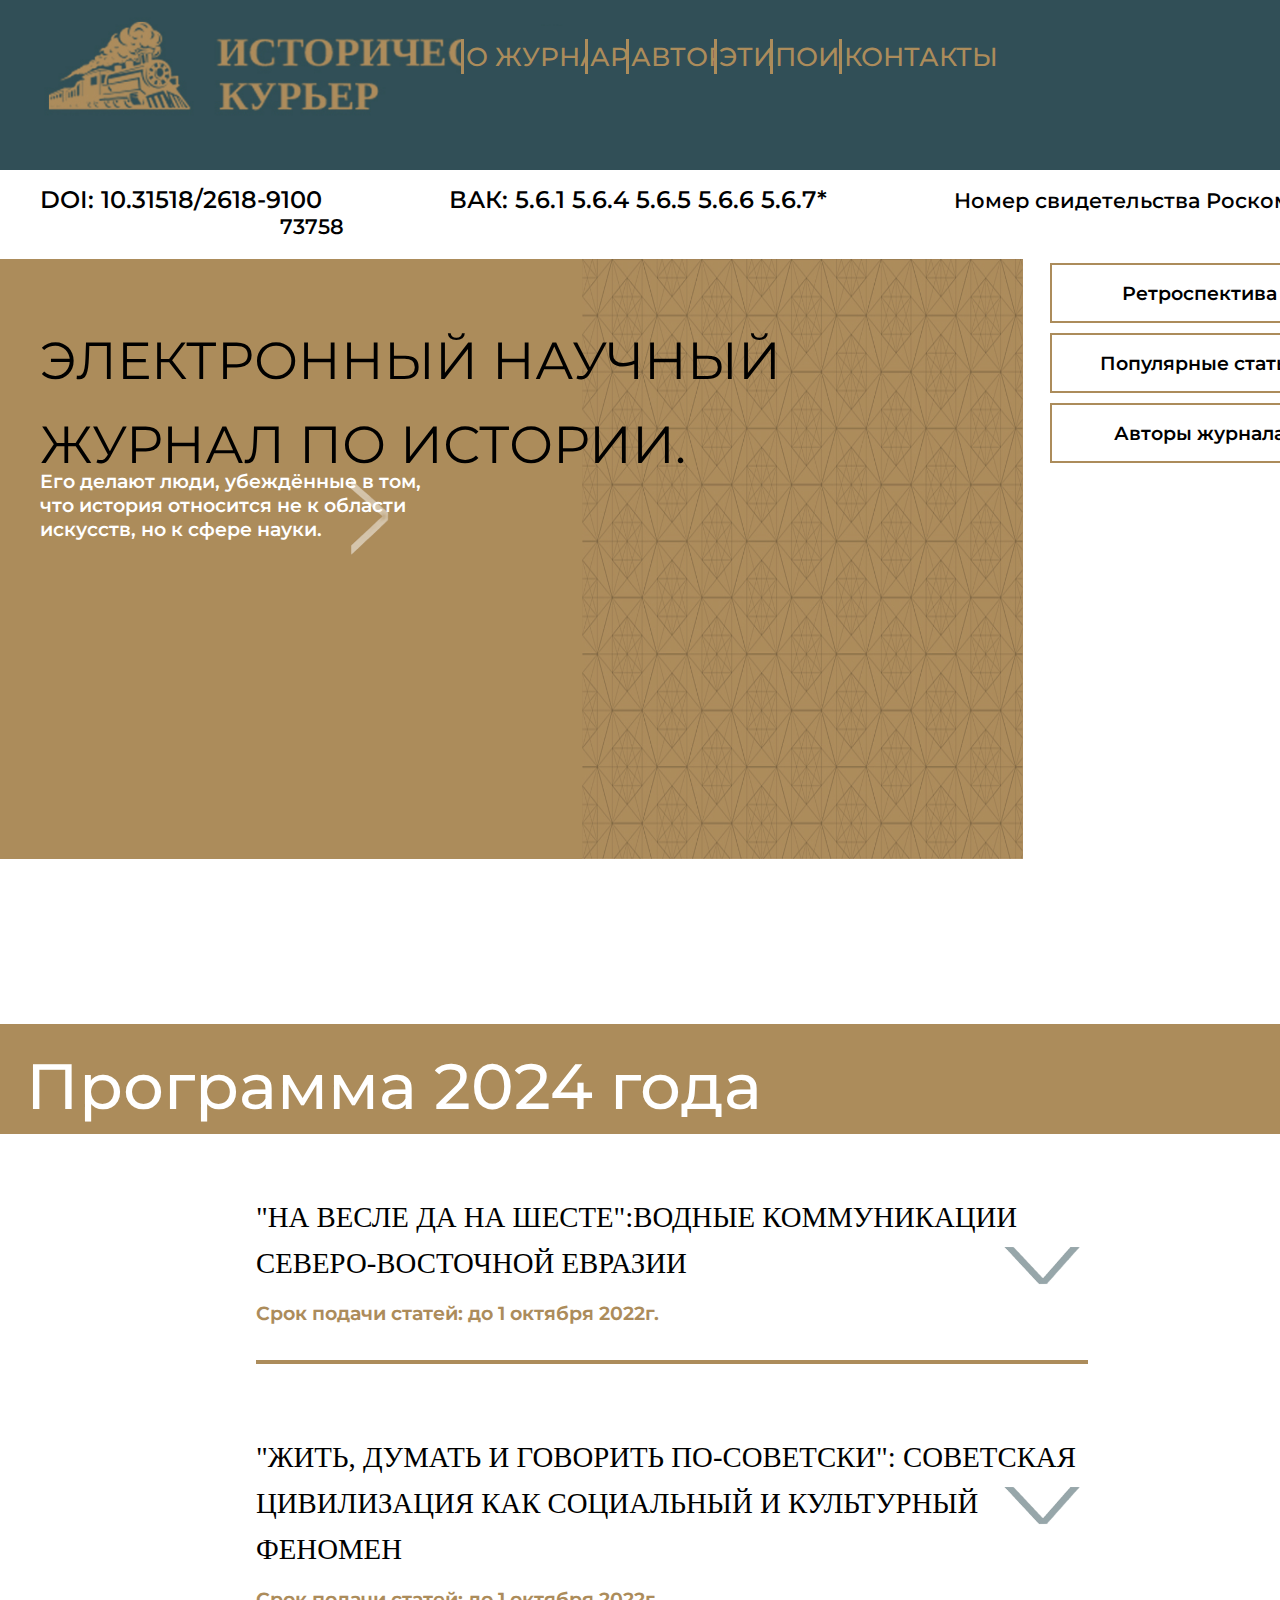
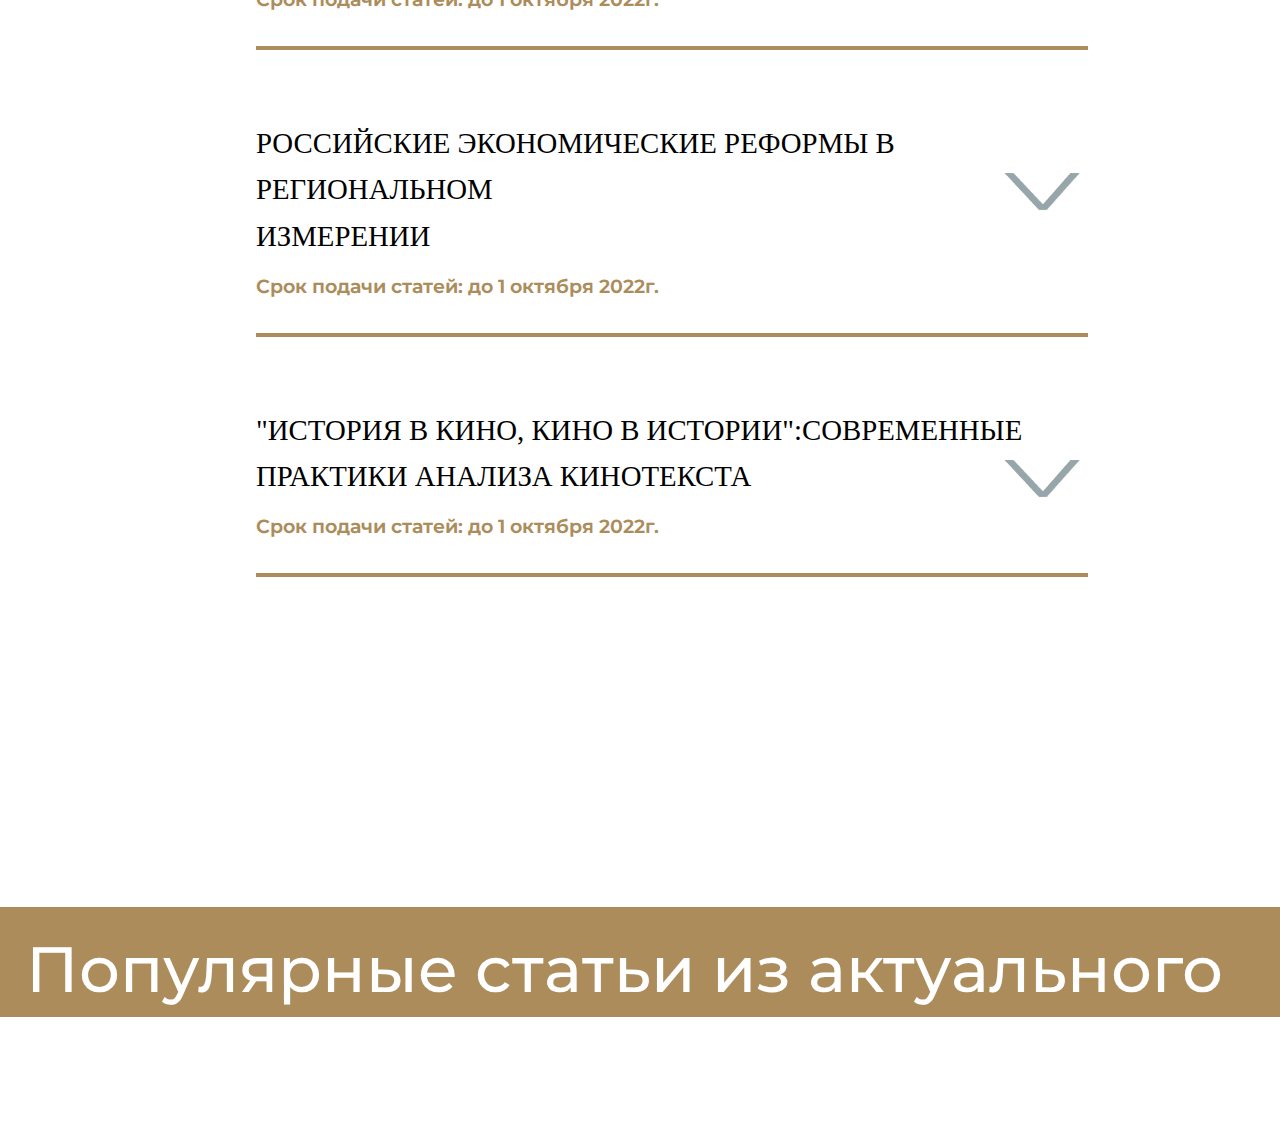
<file: Index.html>
<!DOCTYPE html>
<html lang="en" >

<head>
  <meta charset="UTF-8">
  <link rel="preconnect" href="https://fonts.googleapis.com">
  <link rel="preconnect" href="https://fonts.gstatic.com" crossorigin>
  <link href="https://fonts.googleapis.com/css2?family=Montserrat:ital,wght@0,100..900;1,100..900&display=swap" rel="stylesheet">
  <link rel='stylesheet' href="styles.css">
  <title> Исторический курьер </title>

</head>
<body>
  
  <header class=" headerall"><!-- Создан класс чисто для margin чтобы убарть отступы !-->
    <div>

      <div class='fon_up'><!-- Фон заголовка  !-->
        <a href="Index.html"><img class="image_fon" src="images/logo.png"></a><!-- Картинка  !-->

        <nav class="button_positionheader">
            <ul>
              <li><a href="AboutJournal.html" class="button_journal">О ЖУРНАЛЕ</a></li>
              <li><a href="Archive.html" class="button_archive">АРХИВ</a></li>
              <li><a href="ToAuthors.html" class="button_author">АВТОРАМ</a></li>
              <li><a href="Eticka.html" class="button_ethics">ЭТИКА</a></li>
              <li><a href="Search.html" class="button_search">ПОИСК</a></li>
              <li><a href="Contacts.html" class="button_contacts">КОНТАКТЫ</a></li>
            </ul>
        </nav><!-- Кнопочки !-->
      </div>

    </div>
  </header>
  <div class="text_infros">
    <small class="text_1">
      DOI: 10.31518/2618-9100
    </small>

    <small class="text_2">
      ВАК: 5.6.1 5.6.4 5.6.5 5.6.6 5.6.7*
    </small>

    <small class="text_3">
      Номер свидетельства Роскомнадзора ЭЛ № ФС77-73758
    </small>
  </div>
  <div class="button_positionunderheader"> 
    <a href="https://pushinka.top/uploads/posts/2023-04/thumbs/1681451289_pushinka-top-p-avi-smeshnikh-kotov-memi-pinterest-60.webp"><button class="button_retrospective" type="button">Ретроспектива</button></a>
    <a href="https://pushinka.top/uploads/posts/2023-04/thumbs/1681451289_pushinka-top-p-avi-smeshnikh-kotov-memi-pinterest-60.webp"><button class="button_popular_articles" type="button">Популярные статьи </button></a>
    <a href="https://pushinka.top/uploads/posts/2023-04/thumbs/1681451289_pushinka-top-p-avi-smeshnikh-kotov-memi-pinterest-60.webp"><button class="button_author_journal" type="button">Авторы журнала</button></a>
  </div>
  <div class="Slider">
    <a href="https://moy-homyachok.ru/wp-content/uploads/2017/03/homka.jpg"><img class="arrowbutton" src="images\arrow.png" alt=""></a>
    <img class="squareslide" src="images\squareslide.png" alt="">
    <h1 class="SlText">ЭЛЕКТРОННЫЙ НАУЧНЫЙ<br> ЖУРНАЛ ПО ИСТОРИИ.</h1>
    <p class="UnderSlText">Его делают люди, убеждённые в том,<br> что история относится не к области<br> искусств, но к сфере науки.</p>
  </div>
  <div class="zagolov_1">
    <h1 class="TextZag_1">Программа 2024 года</h1>
  </div>
  <div class="ProgramYear">
    <div class="Progr1">
      <a href="#"><img class="arrowbuttonProgr" src="images\arrowbuttonProgr.png" alt=""></a>
      <h1 class="StyleProgramm1">"НА ВЕСЛЕ ДА НА ШЕСТЕ":ВОДНЫЕ КОММУНИКАЦИИ<br> СЕВЕРО-ВОСТОЧНОЙ ЕВРАЗИИ</h1>
      <p class="StyleProgramm1underText">Срок подачи статей: до 1 октября 2022г.</p>
      <div class="Line"></div>
    </div>
    <div class="Progr2">
      <a href="#"><img class="arrowbuttonProgr" src="images\arrowbuttonProgr.png" alt=""></a>
      <h1 class="StyleProgramm1">"ЖИТЬ, ДУМАТЬ И ГОВОРИТЬ ПО-СОВЕТСКИ": СОВЕТСКАЯ<br>ЦИВИЛИЗАЦИЯ КАК СОЦИАЛЬНЫЙ И КУЛЬТУРНЫЙ ФЕНОМЕН</h1>
      <p class="StyleProgramm1underText">Срок подачи статей: до 1 октября 2022г.</p>
      <div class="Line"></div>
    </div>
    <div class="Progr3">
      <a href="#"><img class="arrowbuttonProgr" src="images\arrowbuttonProgr.png" alt=""></a>
      <h1 class="StyleProgramm1">РОССИЙСКИЕ ЭКОНОМИЧЕСКИЕ РЕФОРМЫ В РЕГИОНАЛЬНОМ <br> ИЗМЕРЕНИИ</h1>
      <p class="StyleProgramm1underText">Срок подачи статей: до 1 октября 2022г.</p>
      <div class="Line"></div>
    </div>
    <div class="Progr4">
      <a href="#"><img class="arrowbuttonProgr" src="images\arrowbuttonProgr.png" alt=""></a>
      <h1 class="StyleProgramm1">"ИСТОРИЯ В КИНО, КИНО В ИСТОРИИ":СОВРЕМЕННЫЕ<br> ПРАКТИКИ АНАЛИЗА КИНОТЕКСТА</h1>
      <p class="StyleProgramm1underText">Срок подачи статей: до 1 октября 2022г.</p>
      <div class="Line"></div>
    </div>
    
  </div>
  <div class="zagolov_2">
    <h1 class="TextZag_1">Популярные статьи из актуального номера</h1>
  </div>


</body>
</html>
</file>
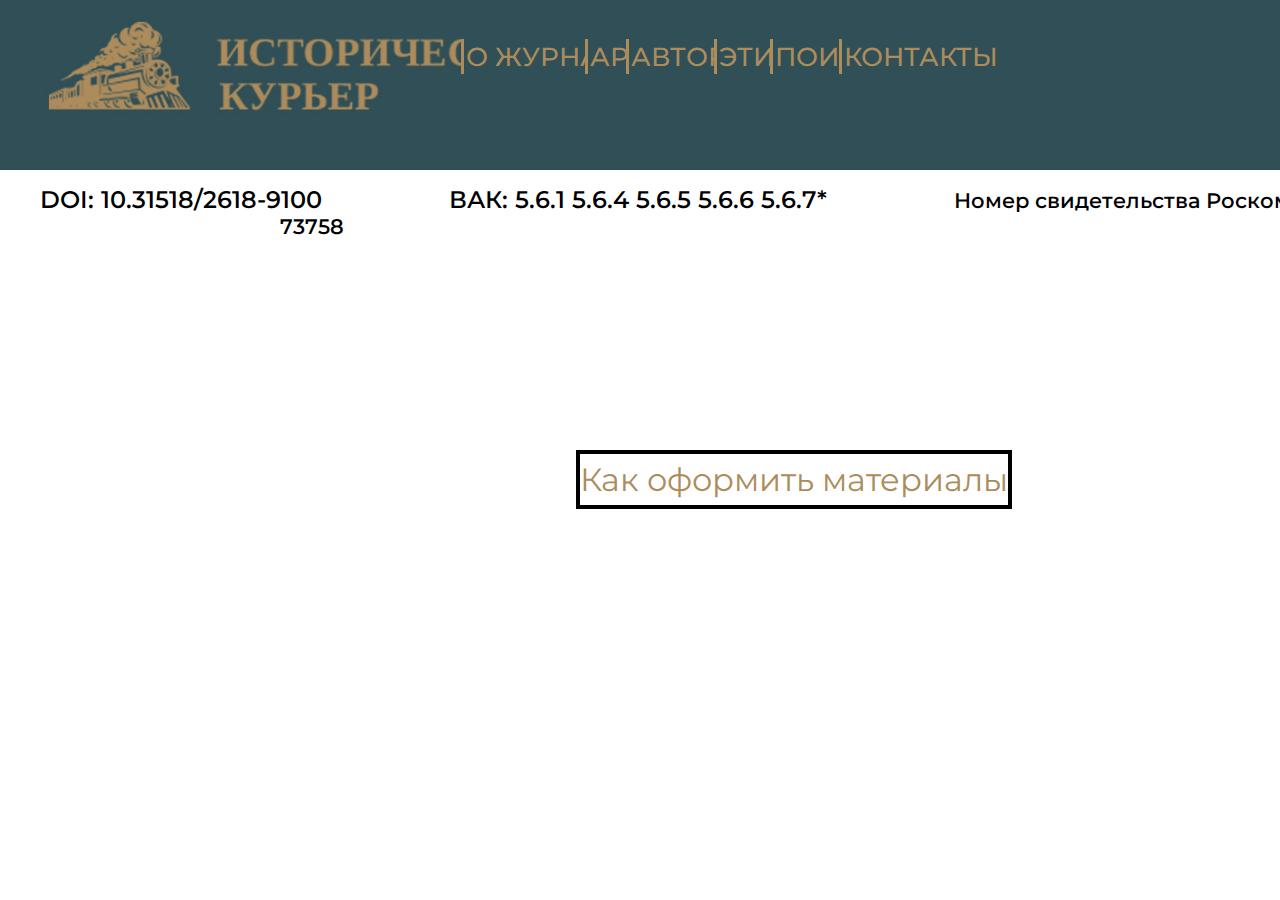
<file: AarrangeMaterials.html>
<!DOCTYPE html>
<html lang="en" >

<head>
  <meta charset="UTF-8">
  <link rel="preconnect" href="https://fonts.googleapis.com">
  <link rel="preconnect" href="https://fonts.gstatic.com" crossorigin>
  <link href="https://fonts.googleapis.com/css2?family=Montserrat:ital,wght@0,100..900;1,100..900&display=swap" rel="stylesheet">
  <link rel='stylesheet' href="styles.css">
  <title> Исторический курьер </title>

</head>
<body>
  
  <header class=" headerall"><!-- Создан класс чисто для margin чтобы убарть отступы !-->
    <div>

      <div class='fon_up'><!-- Фон заголовка  !-->
        <a href="Index.html"><img class="image_fon" src="images/logo.png"></a><!-- Картинка  !-->

        <div class="button_positionheader">
          <ul>
            <li> <a href="AboutJournal.html" class="button_journal">О ЖУРНАЛЕ</a></li>
            <li> <a href="Archive.html" class="button_archive">АРХИВ</a></li>
            <li> <a href="ToAuthors.html" class="button_author">АВТОРАМ</a></li>
            <li> <a href="Eticka.html" class="button_ethics">ЭТИКА</a></li>
            <li> <a href="Search.html" class="button_search">ПОИСК</a></li>
            <li> <a href="Contacts.html" class="button_contacts">КОНТАКТЫ</a></li>
          </ul>
        </div><!-- Кнопочки !-->
      </div>

    </div>
  </header>
  <div class="text_infros">
    <small class="text_1">
      DOI: 10.31518/2618-9100
    </small>

    <small class="text_2">
      ВАК: 5.6.1 5.6.4 5.6.5 5.6.6 5.6.7*
    </small>

    <small class="text_3">
      Номер свидетельства Роскомнадзора ЭЛ № ФС77-73758
    </small>
  </div>
  <div class="AuthorseBlock"><!-- Блок чисто для рофла !-->
    <h1 class="AuthorsText1">Как оформить материалы</h1>
   
  </div>


</body>
</html>
</file>
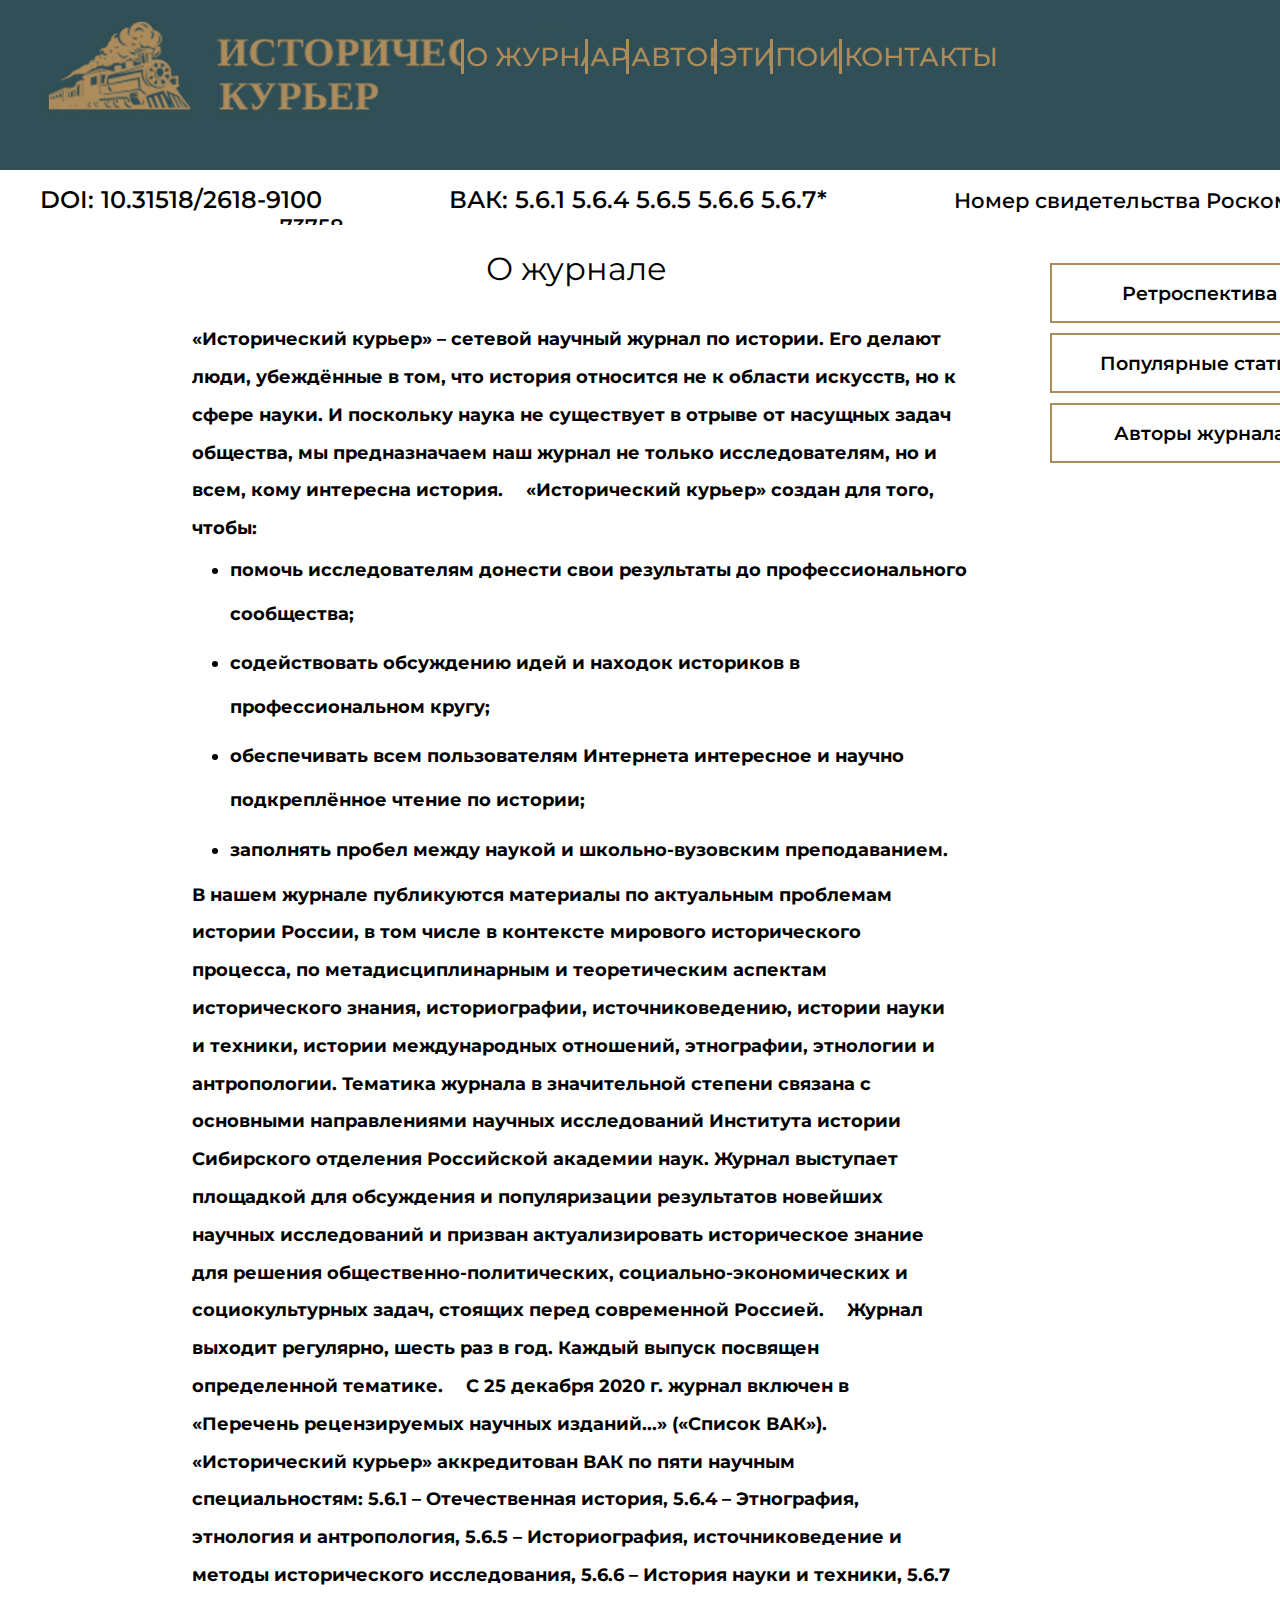
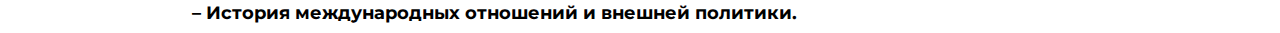
<file: AboutJournal.html>
<!DOCTYPE html>
<html lang="en">

<head>
  <meta charset="UTF-8">
  <link rel="preconnect" href="https://fonts.googleapis.com">
  <link rel="preconnect" href="https://fonts.gstatic.com" crossorigin>
  <link href="https://fonts.googleapis.com/css2?family=Montserrat:ital,wght@0,100..900;1,100..900&display=swap"
    rel="stylesheet">
  <link rel='stylesheet' href="styles.css">
  <title> Исторический курьер </title>

</head>

<body>

  <header class=" headerall"><!-- Создан класс чисто для margin чтобы убарть отступы !-->
    <div>

      <div class='fon_up'><!-- Фон заголовка  !-->
        <a href="Index.html"><img class="image_fon" src="images/logo.png"></a><!-- Картинка  !-->

        <div class="button_positionheader">
          <ul>
            <li> <a href="AboutJournal.html" class="button_journal">О ЖУРНАЛЕ</a></li>
            <li> <a href="Archive.html" class="button_archive">АРХИВ</a></li>
            <li> <a href="ToAuthors.html" class="button_author">АВТОРАМ</a></li>
            <li> <a href="Eticka.html" class="button_ethics">ЭТИКА</a></li>
            <li> <a href="Search.html" class="button_search">ПОИСК</a></li>
            <li> <a href="Contacts.html" class="button_contacts">КОНТАКТЫ</a></li>
          </ul>
        </div><!-- Кнопочки !-->
      </div>

    </div>
  </header>
  <div class="text_infros">
    <small class="text_1">
      DOI: 10.31518/2618-9100
    </small>

    <small class="text_2">
      ВАК: 5.6.1 5.6.4 5.6.5 5.6.6 5.6.7*
    </small>

    <small class="text_3">
      Номер свидетельства Роскомнадзора ЭЛ № ФС77-73758
    </small>
  </div>
  <div class="button_positionunderheader">
    <a
      href="https://pushinka.top/uploads/posts/2023-04/thumbs/1681451289_pushinka-top-p-avi-smeshnikh-kotov-memi-pinterest-60.webp"><button
        class="button_retrospective" type="button">Ретроспектива</button></a>
    <a
      href="https://pushinka.top/uploads/posts/2023-04/thumbs/1681451289_pushinka-top-p-avi-smeshnikh-kotov-memi-pinterest-60.webp"><button
        class="button_popular_articles" type="button">Популярные статьи </button></a>
    <a
      href="https://pushinka.top/uploads/posts/2023-04/thumbs/1681451289_pushinka-top-p-avi-smeshnikh-kotov-memi-pinterest-60.webp"><button
        class="button_author_journal" type="button">Авторы журнала</button></a>
  </div>
  <div class="AboutJournalInfo">
    <h1 class="AboutText">О журнале</h1>
    <p class="AboutPar">«Исторический курьер» – сетевой научный журнал по истории. Его делают люди, убеждённые в том,
      что история относится не к области искусств, но к сфере науки. И поскольку наука не существует в отрыве от
      насущных задач общества, мы предназначаем наш журнал не только исследователям, но и всем, кому интересна история.
       «Исторический курьер» создан для того, чтобы:</p>



    <div class="ListAboutText">
      <li>помочь исследователям донести свои результаты до профессионального сообщества;</li>
      <li>содействовать обсуждению идей и находок историков в профессиональном кругу;</li>
      <li>обеспечивать всем пользователям Интернета интересное и научно подкреплённое чтение по истории;</li>
      <li>заполнять пробел между наукой и школьно-вузовским преподаванием.</li>
    </div>
    <p class="AboutParSecondPart">В нашем журнале публикуются материалы по актуальным проблемам истории России, в том
      числе в контексте мирового исторического процесса, по метадисциплинарным и теоретическим аспектам исторического
      знания, историографии, источниковедению, истории науки и техники, истории международных отношений, этнографии,
      этнологии и антропологии. Тематика журнала в значительной степени связана с основными направлениями научных
      исследований Института истории Сибирского отделения Российской академии наук. Журнал выступает площадкой для
      обсуждения и популяризации результатов новейших научных исследований и призван актуализировать историческое знание
      для решения общественно-политических, социально-экономических и социокультурных задач, стоящих перед современной
      Россией.
       Журнал выходит регулярно, шесть раз в год. Каждый выпуск посвящен определенной тематике.

       С 25 декабря 2020 г. журнал включен в «Перечень рецензируемых научных изданий...» («Список ВАК»). «Исторический
      курьер» аккредитован ВАК по пяти научным специальностям: 5.6.1 – Отечественная история, 5.6.4 – Этнография,
      этнология и антропология, 5.6.5 – Историография, источниковедение и методы исторического исследования, 5.6.6 –
      История науки и техники, 5.6.7 – История международных отношений и внешней политики.

    </p>
  </div>


</body>

</html>
</file>
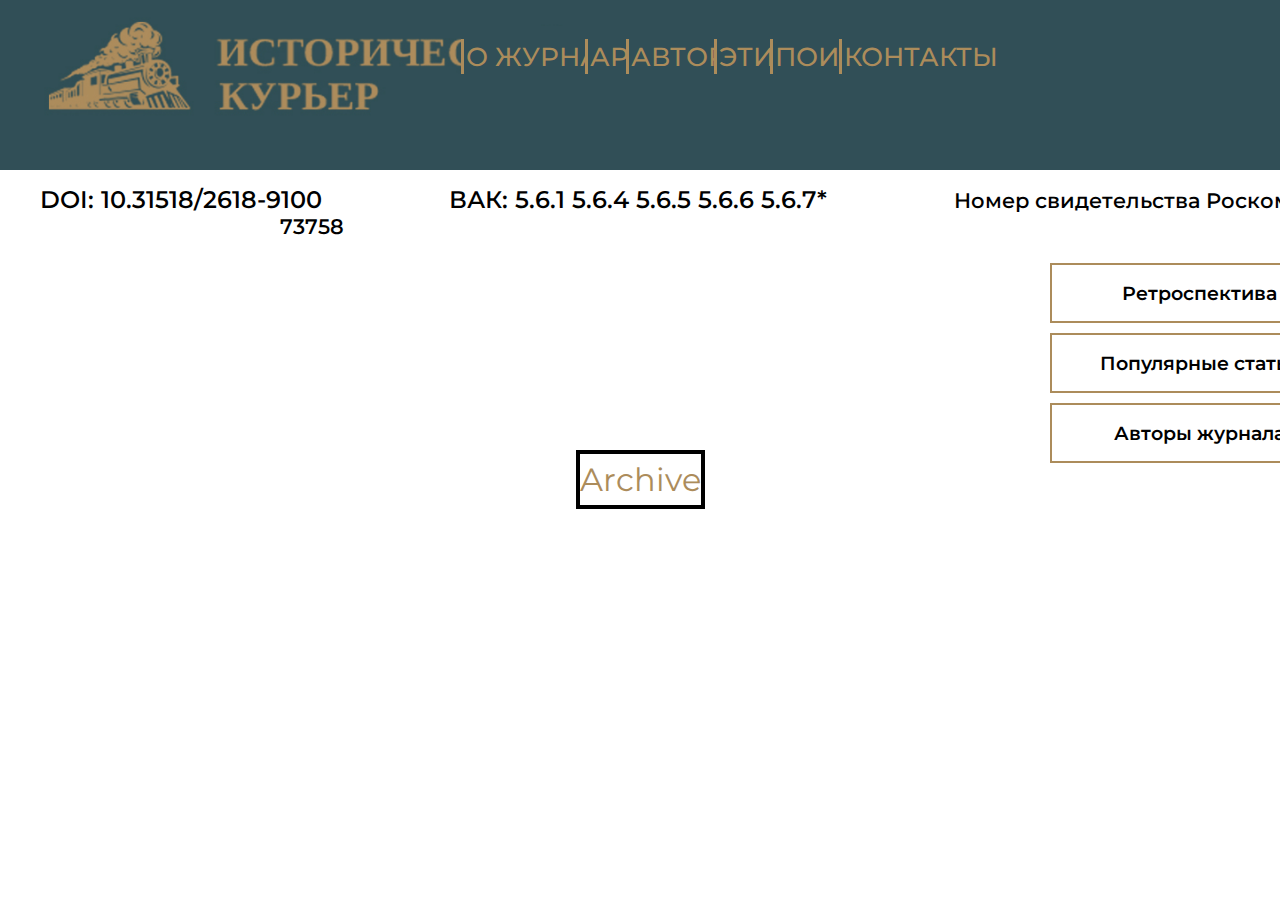
<file: Archive.html>
<!DOCTYPE html>
<html lang="en" >

<head>
  <meta charset="UTF-8">
  <link rel="preconnect" href="https://fonts.googleapis.com">
  <link rel="preconnect" href="https://fonts.gstatic.com" crossorigin>
  <link href="https://fonts.googleapis.com/css2?family=Montserrat:ital,wght@0,100..900;1,100..900&display=swap" rel="stylesheet">
  <link rel='stylesheet' href="styles.css">
  <title> Исторический курьер </title>

</head>
<body>
  
  <header class=" headerall"><!-- Создан класс чисто для margin чтобы убарть отступы !-->
    <div>

      <div class='fon_up'><!-- Фон заголовка  !-->
        <a href="Index.html"><img class="image_fon" src="images/logo.png"></a><!-- Картинка  !-->

        <div class="button_positionheader">
          <ul>
            <li> <a href="AboutJournal.html" class="button_journal">О ЖУРНАЛЕ</a></li>
            <li> <a href="Archive.html" class="button_archive">АРХИВ</a></li>
            <li> <a href="ToAuthors.html" class="button_author">АВТОРАМ</a></li>
            <li> <a href="Eticka.html" class="button_ethics">ЭТИКА</a></li>
            <li> <a href="Search.html" class="button_search">ПОИСК</a></li>
            <li> <a href="Contacts.html" class="button_contacts">КОНТАКТЫ</a></li>
          </ul>
        </div><!-- Кнопочки !-->
      </div>

    </div>
  </header>
  <div class="text_infros">
    <small class="text_1">
      DOI: 10.31518/2618-9100
    </small>

    <small class="text_2">
      ВАК: 5.6.1 5.6.4 5.6.5 5.6.6 5.6.7*
    </small>

    <small class="text_3">
      Номер свидетельства Роскомнадзора ЭЛ № ФС77-73758
    </small>
  </div>
  <div class="button_positionunderheader"> 
    <a href="https://pushinka.top/uploads/posts/2023-04/thumbs/1681451289_pushinka-top-p-avi-smeshnikh-kotov-memi-pinterest-60.webp"><button class="button_retrospective" type="button">Ретроспектива</button></a>
    <a href="https://pushinka.top/uploads/posts/2023-04/thumbs/1681451289_pushinka-top-p-avi-smeshnikh-kotov-memi-pinterest-60.webp"><button class="button_popular_articles" type="button">Популярные статьи </button></a>
    <a href="https://pushinka.top/uploads/posts/2023-04/thumbs/1681451289_pushinka-top-p-avi-smeshnikh-kotov-memi-pinterest-60.webp"><button class="button_author_journal" type="button">Авторы журнала</button></a>
  </div>
  <div class="AuthorseBlock"><!-- Блок чисто для рофла !-->
    <h1 class="AuthorsText1">Archive</h1>
   
  </div>


</body>
</html>
</file>
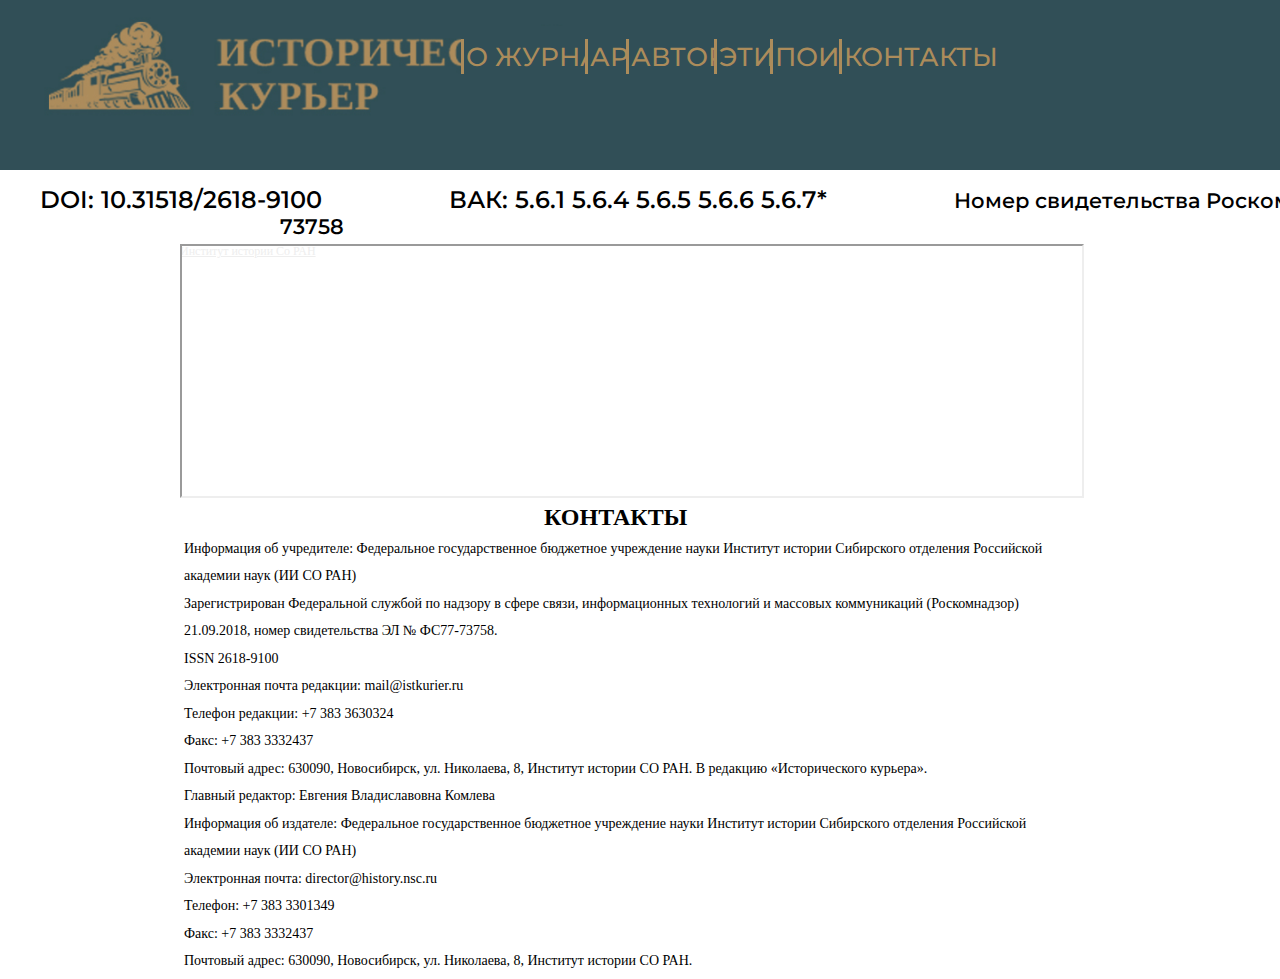
<file: Contacts.html>
<!DOCTYPE html>
<html lang="en">

<head>
  <meta charset="UTF-8">
  <link rel="preconnect" href="https://fonts.googleapis.com">
  <link rel="preconnect" href="https://fonts.gstatic.com" crossorigin>
  <link href="https://fonts.googleapis.com/css2?family=Montserrat:ital,wght@0,100..900;1,100..900&display=swap"
    rel="stylesheet">
  <link rel='stylesheet' href="styles.css">
  <title> Исторический курьер </title>

</head>

<body>

  <header class=" headerall"><!-- Создан класс чисто для margin чтобы убарть отступы !-->
    <div>

      <div class='fon_up'><!-- Фон заголовка  !-->
        <a href="Index.html"><img class="image_fon" src="images/logo.png"></a><!-- Картинка  !-->

        <div class="button_positionheader">
          <ul>
            <li> <a href="AboutJournal.html" class="button_journal">О ЖУРНАЛЕ</a></li>
            <li> <a href="Archive.html" class="button_archive">АРХИВ</a></li>
            <li> <a href="ToAuthors.html" class="button_author">АВТОРАМ</a></li>
            <li> <a href="Eticka.html" class="button_ethics">ЭТИКА</a></li>
            <li> <a href="Search.html" class="button_search">ПОИСК</a></li>
            <li> <a href="Contacts.html" class="button_contacts">КОНТАКТЫ</a></li>
          </ul>
        </div><!-- Кнопочки !-->
      </div>

    </div>
  </header>
  <div class="text_infros">
    <small class="text_1">
      DOI: 10.31518/2618-9100
    </small>

    <small class="text_2">
      ВАК: 5.6.1 5.6.4 5.6.5 5.6.6 5.6.7*
    </small>

    <small class="text_3">
      Номер свидетельства Роскомнадзора ЭЛ № ФС77-73758
    </small>
  </div>

  <div class="Contact_main">
    <div style=" position:relative;overflow:hidden;">
      <a href="https://yandex.ru/maps/org/institut_istorii_so_ran/1053479924/?utm_medium=mapframe&utm_source=maps"
        style="color:#eee;font-size:12px;position:absolute;top:0px;"> Институт истории Со РАН</a>
      <iframe src="https://yandex.ru/map-widget/v1/-/CCUjFKAYgA" allowfullscreen="true" style="position:relative;"
        width="900" height="250" frameborder="1"></iframe>
    </div>
    <div class="Contact" style="position: relative; overflow: hidden;"><!-- Блок чисто для рофла !-->
      <p>
        <strong>
          <span style="font-size: 24px; padding: 40%; top:20px;">
            КОНТАКТЫ
          </span>
        </strong>
      </p>
      <from>
        <p>Информация об учредителе: Федеральное государственное бюджетное учреждение науки Институт истории Сибирского
          отделения Российской академии наук (ИИ СО РАН)</p> <!-- Тут должны быть ссылка на Рынкова-->
        <p> Зарегистрирован Федеральной службой по надзору в сфере связи, информационных технологий и массовых
          коммуникаций (Роскомнадзор) 21.09.2018, номер свидетельства ЭЛ № ФС77-73758.</p>
        <p> ISSN 2618-9100</p>
        <p> Электронная почта редакции: mail@istkurier.ru</p>
        <p> Телефон редакции: +7 383 3630324</p>
        <p> Факс: +7 383 3332437</p>
        <p> Почтовый адрес: 630090, Новосибирск, ул. Николаева, 8, Институт истории СО РАН. В редакцию «Исторического
          курьера». </p>
        <p> Главный редактор: Евгения Владиславовна Комлева </p>
        <p> Информация об издателе: Федеральное государственное бюджетное учреждение науки Институт истории Сибирского
          отделения Российской академии наук (ИИ СО РАН)</p>
        <p> Электронная почта: director@history.nsc.ru</p>
        <p> Телефон: +7 383 3301349</p>
        <p> Факс: +7 383 3332437</p>
        <p> Почтовый адрес: 630090, Новосибирск, ул. Николаева, 8, Институт истории СО РАН.</p>
        </from>

    </div>
  </div>


</body>

</html>
</file>
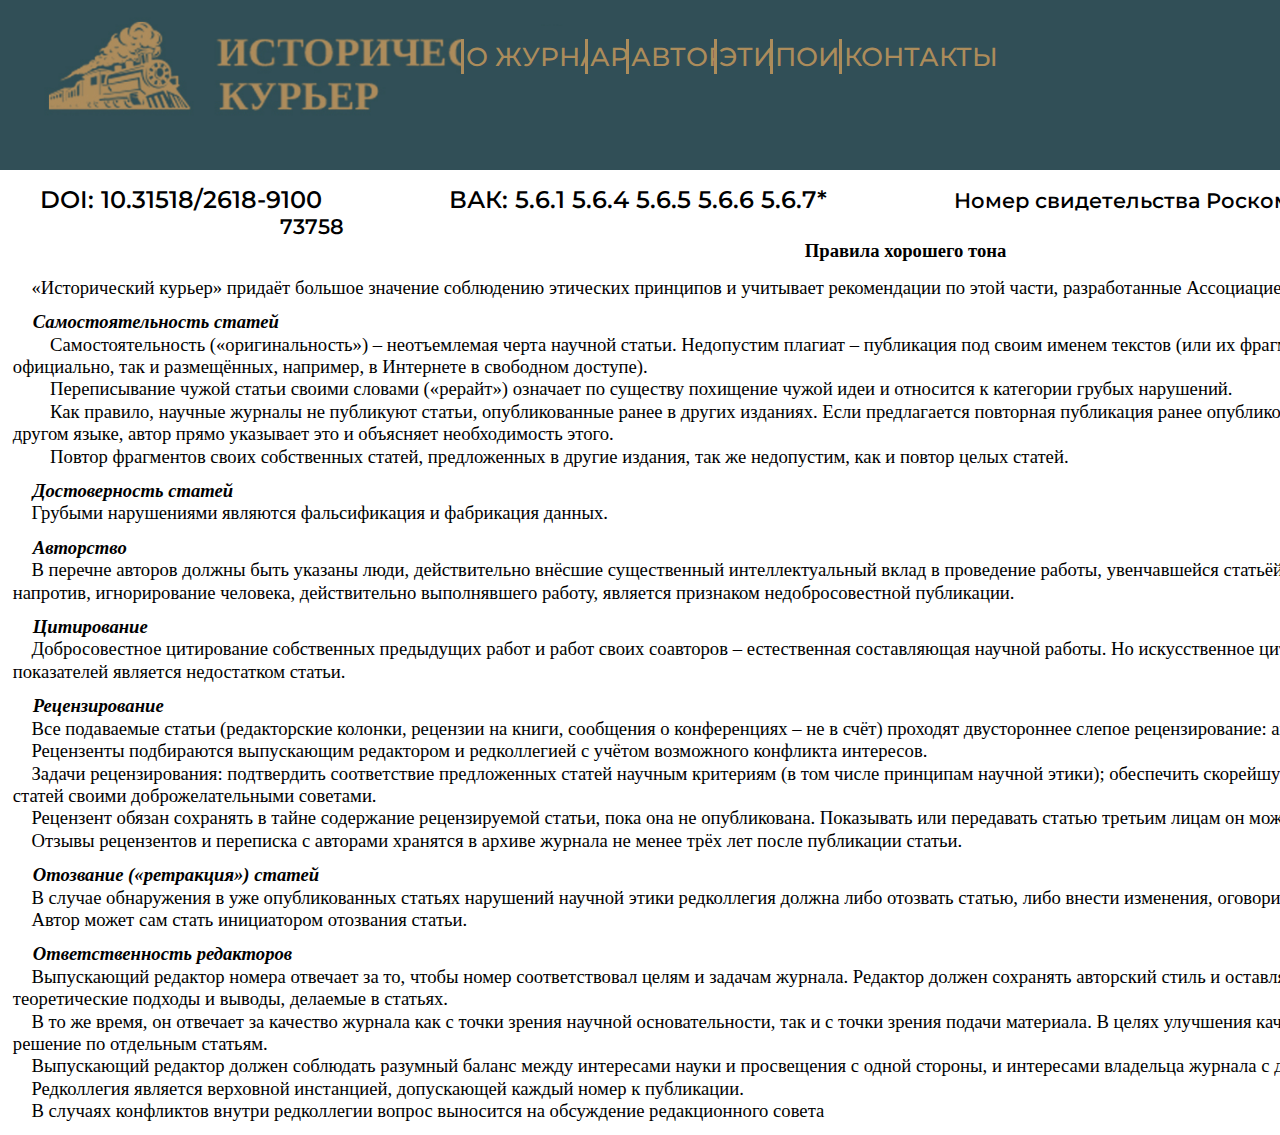
<file: Eticka.html>
<!DOCTYPE html>
<html lang="en">

<head>
  <meta charset="UTF-8">
  <link rel="preconnect" href="https://fonts.googleapis.com">
  <link rel="preconnect" href="https://fonts.gstatic.com" crossorigin>
  <link href="https://fonts.googleapis.com/css2?family=Montserrat:ital,wght@0,100..900;1,100..900&display=swap"
    rel="stylesheet">
  <link rel='stylesheet' href="styles.css">
  <title> Исторический курьер </title>

</head>

<body>

  <header class=" headerall"><!-- Создан класс чисто для margin чтобы убарть отступы !-->
    <div>

      <div class='fon_up'><!-- Фон заголовка  !-->
        <a href="Index.html"><img class="image_fon" src="images/logo.png"></a><!-- Картинка  !-->

        <div class="button_positionheader">
          <ul>
            <li> <a href="AboutJournal.html" class="button_journal">О ЖУРНАЛЕ</a></li>
            <li> <a href="Archive.html" class="button_archive">АРХИВ</a></li>
            <li> <a href="ToAuthors.html" class="button_author">АВТОРАМ</a></li>
            <li> <a href="Eticka.html" class="button_ethics">ЭТИКА</a></li>
            <li> <a href="Search.html" class="button_search">ПОИСК</a></li>
            <li> <a href="Contacts.html" class="button_contacts">КОНТАКТЫ</a></li>
          </ul>
        </div><!-- Кнопочки !-->
      </div>

    </div>
  </header>
  <div class="text_infros">
    <small class="text_1">
      DOI: 10.31518/2618-9100
    </small>

    <small class="text_2">
      ВАК: 5.6.1 5.6.4 5.6.5 5.6.6 5.6.7*
    </small>

    <small class="text_3">
      Номер свидетельства Роскомнадзора ЭЛ № ФС77-73758
    </small>
  </div>

  <div class="Eticka_main"><!-- Блок чисто для рофла !-->
    <p>
      <strong>
        <span style="font-size: 14pt; line-height: 1.5; padding: 44%; top:20px;">
          Правила хорошего тона
        </span>
      </strong>
    </p>
    <p>&nbsp;</p><!-- интер-->
    <div>
      <p class="text_etick"> «Исторический курьер» придаёт большое значение соблюдению этических принципов и учитывает
        рекомендации по этой части, разработанные Ассоциацией научных редакторов и издателей (http://rasep.ru)</p>

      <p>&nbsp;</p>

      <p>
        <span class="zagolovok_etick">
          <em>
            <strong>
              Самостоятельность статей
            </strong>
          </em>
        </span>
      </p>

      <p>
        <span class="text_etick">
          &emsp; Самостоятельность («оригинальность») – неотъемлемая черта научной статьи. Недопустим плагиат –
          публикация под своим именем текстов (или их фрагментов), написанных другими людьми (как опубликованных
          официально, так и размещённых, например, в Интернете в свободном доступе).
          <br>
          &emsp; Переписывание чужой статьи своими словами («рерайт») означает по существу похищение чужой идеи и
          относится к категории грубых нарушений.
          <br>
          &emsp; Как правило, научные журналы не публикуют статьи, опубликованные ранее в других изданиях. Если
          предлагается повторная публикация ранее опубликованной статьи или перевод статьи, прежде опубликованной на
          другом языке, автор прямо указывает это и объясняет необходимость этого.
          <br>
          &emsp; Повтор фрагментов своих собственных статей, предложенных в другие издания, так же недопустим, как и
          повтор целых статей.
        </span>
      </p>
      <p>&nbsp;</p><!-- интер-->
      <p>
        <span class="zagolovok_etick">
          <em>
            <strong>
              Достоверность статей
            </strong>
          </em>
        </span>
      </p>
      <p>
        <span class="text_etick">
          &emsp;Грубыми нарушениями являются фальсификация и фабрикация данных.
        </span>
      </p>
      <p>&nbsp;</p><!-- интер-->
      <p>
        <span class="zagolovok_etick">
          <em>
            <strong>
              Авторство
            </strong>
          </em>
        </span>
      </p>
      <p>
        <span class="text_etick">
          &emsp;В перечне авторов должны быть указаны люди, действительно внёсшие существенный интеллектуальный вклад в проведение работы, увенчавшейся статьёй. Включение в число авторов номинальных участников или, напротив, игнорирование человека, действительно выполнявшего работу, является признаком недобросовестной публикации.
        </span>
      </p>
      <p>&nbsp;</p><!-- интер-->
      <p>
        <span class="zagolovok_etick">
          <em>
            <strong>
              Цитирование
            </strong>
          </em>
        </span>
      </p>
      <p>
        <span class="text_etick">
          &emsp;Добросовестное цитирование собственных предыдущих работ и работ своих соавторов – естественная составляющая научной работы. Но искусственное цитирование ради завышения индекса Хирша и других отчётных показателей является недостатком статьи.
        </span>
      </p>
      <p>&nbsp;</p><!-- интер-->
      <p>
        <span class="zagolovok_etick">
          <em>
            <strong>
              Рецензирование
            </strong>
          </em>
        </span>
      </p>
      <p>
        <span class="text_etick">
          &emsp;Все подаваемые статьи (редакторские колонки, рецензии на книги, сообщения о конференциях – не в счёт) проходят двустороннее слепое рецензирование: автор не знает рецензента, рецензент не знает имя автора.
          <br>
          &emsp;Рецензенты подбираются выпускающим редактором и редколлегией с учётом возможного конфликта интересов.
          <br>
          &emsp;Задачи рецензирования: подтвердить соответствие предложенных статей научным критериям (в том числе принципам научной этики); обеспечить скорейшую публикацию наиболее важных статей; помочь улучшению статей своими доброжелательными советами.
          <br>
          &emsp;Рецензент обязан сохранять в тайне содержание рецензируемой статьи, пока она не опубликована. Показывать или передавать статью третьим лицам он может только с разрешения автора и редакции.
          <br>
          &emsp;Отзывы рецензентов и переписка с авторами хранятся в архиве журнала не менее трёх лет после публикации статьи.
        </span>
      </p>
      <p>&nbsp;</p><!-- интер-->
      <p>
        <span class="zagolovok_etick">
          <em>
            <strong>
              Отозвание («ретракция») статей
            </strong>
          </em>
        </span>
      </p>
      <p>
        <span class="text_etick">
          &emsp;В случае обнаружения в уже опубликованных статьях нарушений научной этики редколлегия должна либо отозвать статью, либо внести изменения, оговорив это надлежащим образом.
          <br>
          &emsp;Автор может сам стать инициатором отозвания статьи.
        </span>
      </p>
      <p>&nbsp;</p><!-- интер-->
      <p>
        <span class="zagolovok_etick">
          <em>
            <strong>
              Ответственность редакторов
            </strong>
          </em>
        </span>
      </p>
      <p>
        <span class="text_etick">
          &emsp;Выпускающий редактор номера отвечает за то, чтобы номер соответствовал целям и задачам журнала. Редактор должен сохранять авторский стиль и оставлять за авторами свободу мнения; он не обязан разделять теоретические подходы и выводы, делаемые в статьях.
          <br>
          &emsp;В то же время, он отвечает за качество журнала как с точки зрения научной основательности, так и с точки зрения подачи материала. В целях улучшения качества журнала он обладает властью принимать окончательное решение по отдельным статьям.
          <br>
          &emsp;Выпускающий редактор должен соблюдать разумный баланс между интересами науки и просвещения с одной стороны, и интересами владельца журнала с другой стороны.
          <br>
          &emsp;Редколлегия является верховной инстанцией, допускающей каждый номер к публикации.
          <br>
          &emsp;В случаях конфликтов внутри редколлегии вопрос выносится на обсуждение редакционного совета
        </span>
      </p>
    </div>
  </div>


</body>

</html>
</file>
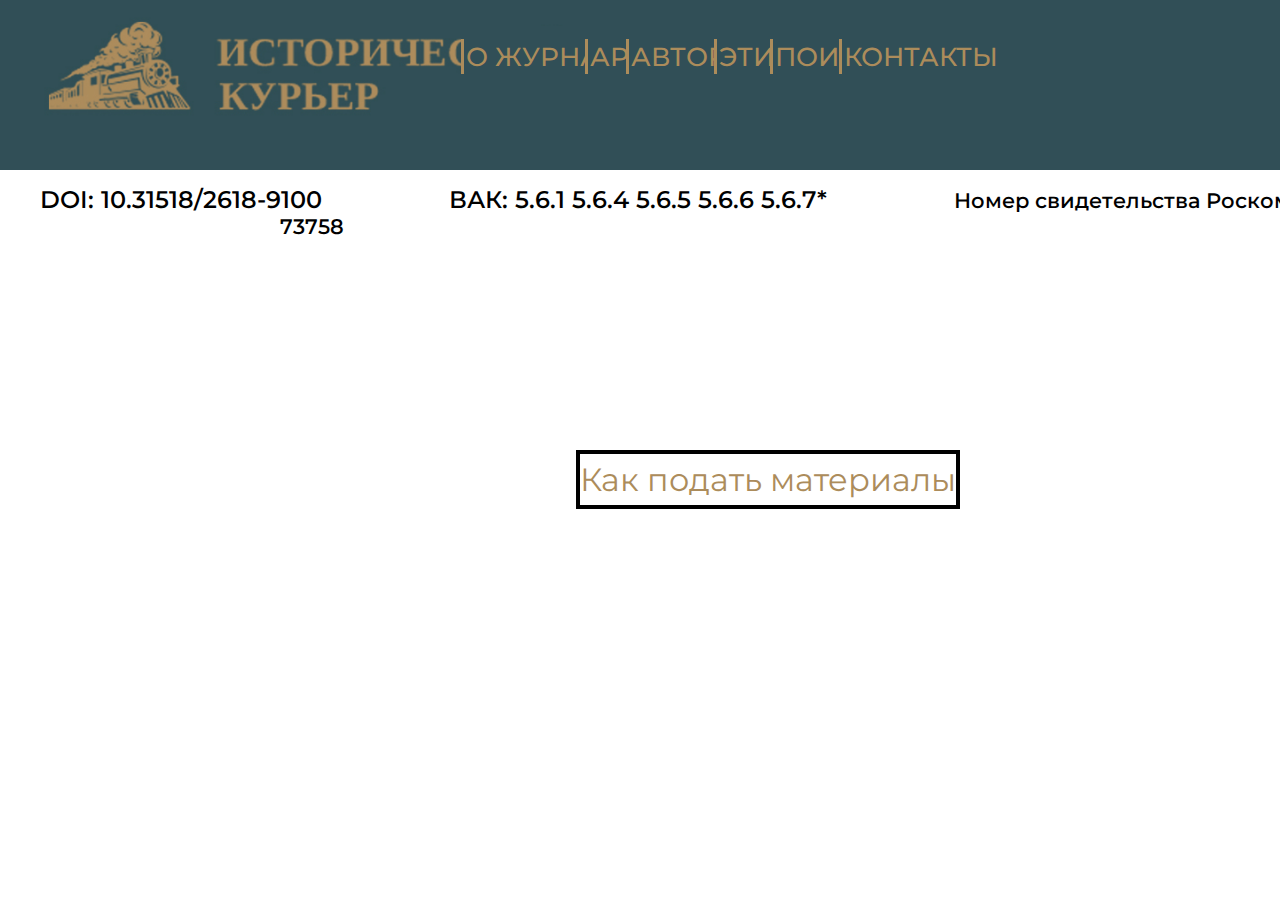
<file: SubmitAnArticle.html>
<!DOCTYPE html>
<html lang="en" >

<head>
  <meta charset="UTF-8">
  <link rel="preconnect" href="https://fonts.googleapis.com">
  <link rel="preconnect" href="https://fonts.gstatic.com" crossorigin>
  <link href="https://fonts.googleapis.com/css2?family=Montserrat:ital,wght@0,100..900;1,100..900&display=swap" rel="stylesheet">
  <link rel='stylesheet' href="styles.css">
  <title> Исторический курьер </title>

</head>
<body>
  
  <header class=" headerall"><!-- Создан класс чисто для margin чтобы убарть отступы !-->
    <div>

      <div class='fon_up'><!-- Фон заголовка  !-->
        <a href="Index.html"><img class="image_fon" src="images/logo.png"></a><!-- Картинка  !-->

        <div class="button_positionheader">
          <ul>
            <li> <a href="AboutJournal.html" class="button_journal">О ЖУРНАЛЕ</a></li>
            <li> <a href="Archive.html" class="button_archive">АРХИВ</a></li>
            <li> <a href="ToAuthors.html" class="button_author">АВТОРАМ</a></li>
            <li> <a href="Eticka.html" class="button_ethics">ЭТИКА</a></li>
            <li> <a href="Search.html" class="button_search">ПОИСК</a></li>
            <li> <a href="Contacts.html" class="button_contacts">КОНТАКТЫ</a></li>
          </ul>
        </div><!-- Кнопочки !-->
      </div>

    </div>
  </header>
  <div class="text_infros">
    <small class="text_1">
      DOI: 10.31518/2618-9100
    </small>

    <small class="text_2">
      ВАК: 5.6.1 5.6.4 5.6.5 5.6.6 5.6.7*
    </small>

    <small class="text_3">
      Номер свидетельства Роскомнадзора ЭЛ № ФС77-73758
    </small>
  </div>
  <div class="AuthorseBlock"><!-- Блок чисто для рофла !-->
    <h1 class="AuthorsText1">Как подать материалы</h1>
   
  </div>


</body>
</html>
</file>
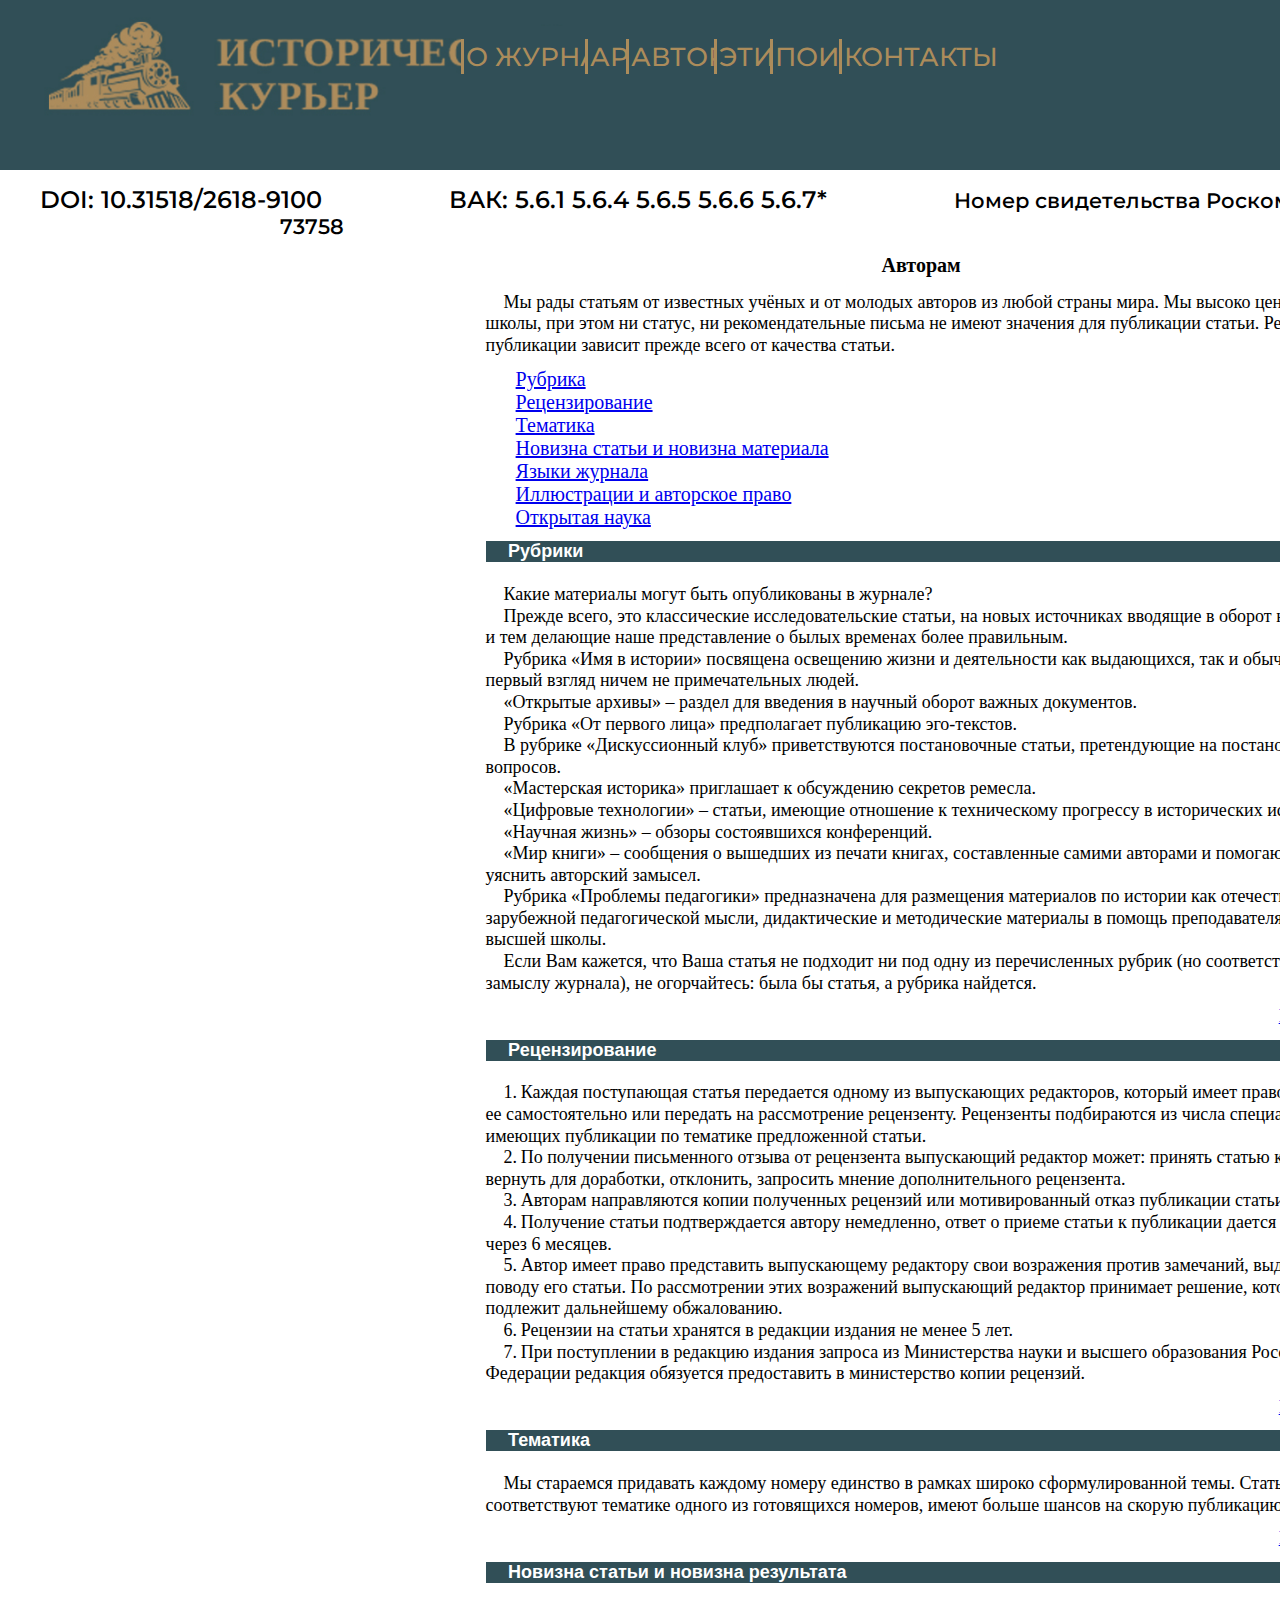
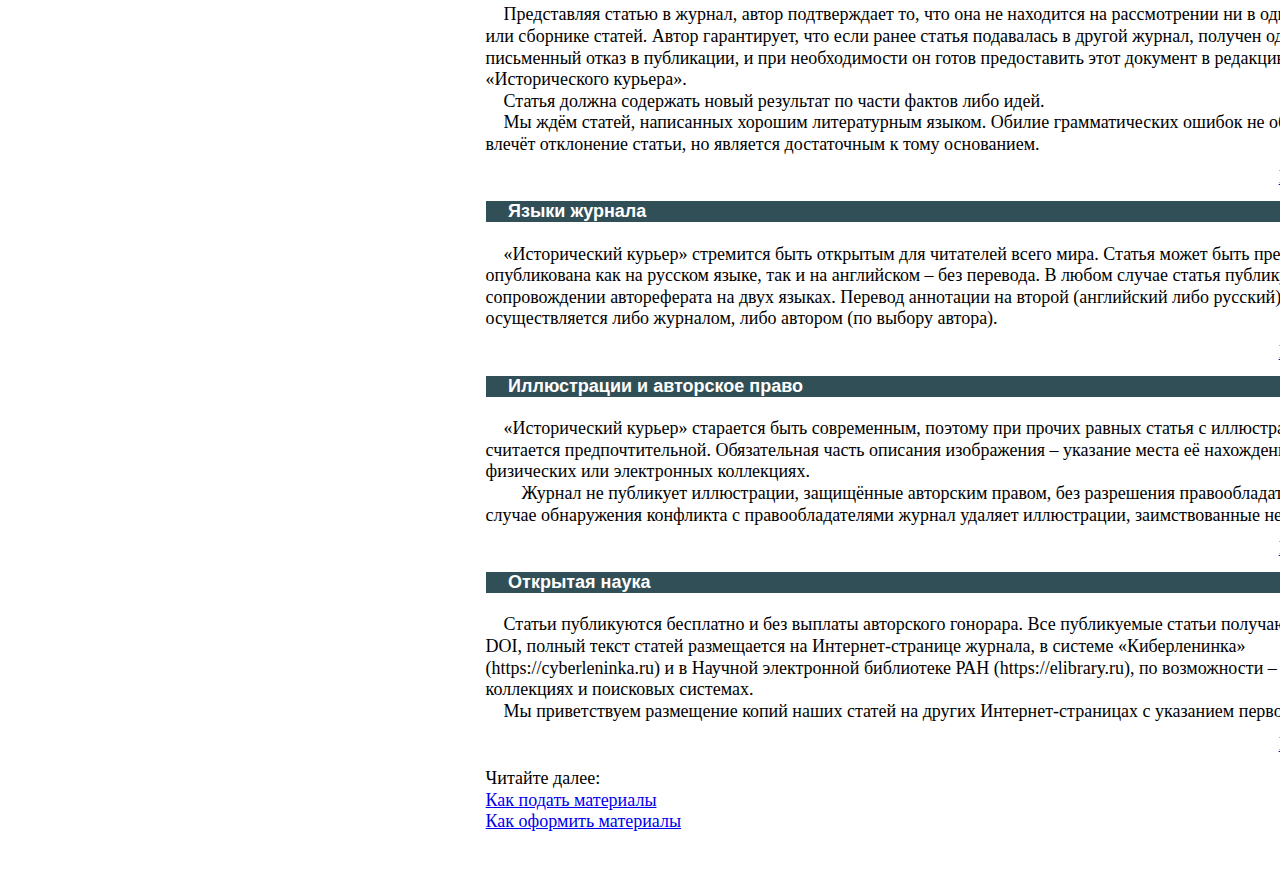
<file: ToAuthors.html>
<!DOCTYPE html>
<html lang="en" >

<head>
  <meta charset="UTF-8">
  <link rel="preconnect" href="https://fonts.googleapis.com">
  <link rel="preconnect" href="https://fonts.gstatic.com" crossorigin>
  <link href="https://fonts.googleapis.com/css2?family=Montserrat:ital,wght@0,100..900;1,100..900&display=swap" rel="stylesheet">
  <link rel='stylesheet' href="styles.css">
  <title> Исторический курьер </title>

</head>
<body>
  
  <header class=" headerall"><!-- Создан класс чисто для margin чтобы убарть отступы !-->
    <div>

      <div class='fon_up'><!-- Фон заголовка  !-->
        <a href="Index.html"><img class="image_fon" src="images/logo.png"></a><!-- Картинка  !-->

        <div class="button_positionheader">
          <ul>
            <li> <a href="AboutJournal.html" class="button_journal">О ЖУРНАЛЕ</a></li>
            <li> <a href="Archive.html" class="button_archive">АРХИВ</a></li>
            <li> <a href="ToAuthors.html" class="button_author">АВТОРАМ</a></li>
            <li> <a href="Eticka.html" class="button_ethics">ЭТИКА</a></li>
            <li> <a href="Search.html" class="button_search">ПОИСК</a></li>
            <li> <a href="Contacts.html" class="button_contacts">КОНТАКТЫ</a></li>
          </ul>
        </div><!-- Кнопочки !-->
      </div>

    </div>
  </header>
  <div class="text_infros">
    <small class="text_1">
      DOI: 10.31518/2618-9100
    </small>
    <small class="text_2">
      ВАК: 5.6.1 5.6.4 5.6.5 5.6.6 5.6.7*
    </small>
    <small class="text_3">
      Номер свидетельства Роскомнадзора ЭЛ № ФС77-73758
    </small>
  </div>
  
  <div class="ToAuthors_main">
    
    <p>
      <span>
        <strong>
          <span style="font-size: 20px; line-height: 1.5; padding: 44%; top:20px;">
            <a id="Oglavlenie"></a>
            Авторам
          </span>
        </strong>
      </span>
    </p>
    <p>&nbsp;</p><!-- интер-->
    <p>
      <span class = "ToAuthors_text">
        &emsp;Мы рады статьям от известных учёных и от молодых авторов из любой страны мира. Мы высоко ценим научные школы, при этом ни статус, ни рекомендательные письма не имеют значения для публикации статьи. Решение о публикации зависит прежде всего от качества статьи.
      </span>
    </p>
    <p>&nbsp;</p><!-- интер-->

    <p>
      <span class="ToAuthors_zagolov_1">
        <a title="Читать Рубрики" href="#Rubriki">
          Рубрика
        </a>  
      </span>
    </p>

    <p>
      <span class="ToAuthors_zagolov_1">
        <a title="Читать Рецензирование" href="#Recenzirovanie">
          Рецензирование
        </a>  
      </span>
    </p>
    <p>
      <span class="ToAuthors_zagolov_1">
        <a title="Читать Тематика" href="#Tematika">
          Тематика
        </a>  
      </span>
    </p>
    <p>
      <span class="ToAuthors_zagolov_1">
        <a title="Читать Новизна статьи и Новизна мтериала" href="#Novizna">
          Новизна статьи и новизна материала
        </a>  
      </span>
    </p>
    <p>
      <span class="ToAuthors_zagolov_1">
        <a title="Читать Языки журнала" href="#Languages">
          Языки журнала
        </a>  
      </span>
    </p>
    <p>
      <span class="ToAuthors_zagolov_1">
        <a title="Читать Иллюстрации и авторское право" href="#IllustrationsCopyright">
          Иллюстрации и авторское право
        </a>  
      </span>
    </p>
    <p>
      <span class="ToAuthors_zagolov_1">
        <a title="Читать Открытая наука" href="#OpenScience">
          Открытая наука
        </a>  
      </span>
    </p>
    <p>&nbsp;</p><!-- интер-->
    <p class="ToAuthors_zagolov_2"> 
      <em>
        <span>&emsp;<a id="Rubriki"></a></span>
      </em>
      <span class="ToAuthors_zagolov_text">
        <strong>Рубрики</strong>
      </span>
    </p>
    <p>
      <span class="ToAuthors_podzagolov_text">
        <br>
          &emsp;Какие материалы могут быть опубликованы в журнале?
        <br>
        &emsp;Прежде всего, это классические исследовательские статьи, на новых источниках вводящие в оборот новые факты и тем делающие наше представление о былых временах более правильным.
        <br>
        &emsp;Рубрика «Имя в истории» посвящена освещению жизни и деятельности как выдающихся, так и обычных, на первый взгляд ничем не примечательных людей.
        <br>
        &emsp;«Открытые архивы» – раздел для введения в научный оборот важных документов.
        <br>
        &emsp;Рубрика «От первого лица» предполагает публикацию эго-текстов.
        <br>
        &emsp;В рубрике «Дискуссионный клуб» приветствуются постановочные статьи, претендующие на постановку спорных вопросов.
        <br>
        &emsp;«Мастерская историка» приглашает к обсуждению секретов ремесла.
        <br>
        &emsp;«Цифровые технологии» – статьи, имеющие отношение к техническому прогрессу в исторических исследованиях.
        <br>
        &emsp;«Научная жизнь» – обзоры состоявшихся конференций.
        <br>
        &emsp;«Мир книги» – сообщения о вышедших из печати книгах, составленные самими авторами и помогающие лучше уяснить авторский замысел.
        <br>
        &emsp;Рубрика «Проблемы педагогики» предназначена для размещения материалов по истории как отечественной, так и зарубежной педагогической мысли, дидактические и методические материалы в помощь преподавателям средней и высшей школы.
        <br>
        &emsp;Если Вам кажется, что Ваша статья не подходит ни под одну из перечисленных рубрик (но соответствует общему замыслу журнала), не огорчайтесь: была бы статья, а рубрика найдется.
      </span>
    </p>
    <p>&nbsp;</p><!-- интер-->
    <p style="text-align: right;">
      <span class="ToAuthors_podzagolov_text">
        <a title="Вернуться к оглавлению" href="#Oglavlenie">К оглавлению</a>
      </span>
    </p>
    <p>&nbsp;</p><!-- интер-->
    <p class="ToAuthors_zagolov_2"> 
      <em>
        <span>&emsp;<a id="Recenzirovanie"></a></span>
      </em>
      <span class="ToAuthors_zagolov_text">
        <strong>Рецензирование</strong>
      </span>
    </p>
    <p>
      <span class="ToAuthors_podzagolov_text">
        <br>
        &emsp;1.&thinsp;Каждая поступающая статья передается одному из выпускающих редакторов, который имеет право отклонить ее самостоятельно или передать на рассмотрение рецензенту. Рецензенты подбираются из числа специалистов, имеющих публикации по тематике предложенной статьи.
        <br>
        &emsp;2.&thinsp;По получении письменного отзыва от рецензента выпускающий редактор может: принять статью к печати, вернуть для доработки, отклонить, запросить мнение дополнительного рецензента.
        <br>
        &emsp;3.&thinsp;Авторам направляются копии полученных рецензий или мотивированный отказ публикации статьи
        <br>
        &emsp;4.&thinsp;Получение статьи подтверждается автору немедленно, ответ о приеме статьи к публикации дается не позже чем через 6 месяцев.
        <br>
        &emsp;5.&thinsp;Автор имеет право представить выпускающему редактору свои возражения против замечаний, выдвинутых по поводу его статьи. По рассмотрении этих возражений выпускающий редактор принимает решение, которое не подлежит дальнейшему обжалованию.
        <br>
        &emsp;6.&thinsp;Рецензии на статьи хранятся в редакции издания не менее 5 лет.
        <br>
        &emsp;7.&thinsp;При поступлении в редакцию издания запроса из Министерства науки и высшего образования Российской Федерации редакция обязуется предоставить в министерство копии рецензий.
        <br>
      </span>
    </p>
    <p>&nbsp;</p><!-- интер-->
    <p style="text-align: right;">
      <span class="ToAuthors_podzagolov_text">
        <a title="Вернуться к оглавлению" href="#Oglavlenie">К оглавлению</a>
      </span>
    </p>
    <p>&nbsp;</p><!-- интер-->
    <p class="ToAuthors_zagolov_2"> 
      <em>
        <span>&emsp;<a id="Tematika"></a></span>
      </em>
      <span class="ToAuthors_zagolov_text">
        <strong>Тематика</strong>
      </span>
    </p>
    <p>
      <span class="ToAuthors_podzagolov_text">
        <br>
        &emsp;Мы стараемся придавать каждому номеру единство в рамках широко сформулированной темы. Статьи, которые соответствуют тематике одного из готовящихся номеров, имеют больше шансов на скорую публикацию.
      </span>
    </p>
    <p>&nbsp;</p><!-- интер-->
    <p style="text-align: right;">
      <span class="ToAuthors_podzagolov_text">
        <a title="Вернуться к оглавлению" href="#Oglavlenie">К оглавлению</a>
      </span>
    </p>
    <p>&nbsp;</p><!-- интер-->
    <p class="ToAuthors_zagolov_2"> 
      <em>
        <span>&emsp;<a id="Novizna"></a></span>
      </em>
      <span class="ToAuthors_zagolov_text">
        <strong>Новизна статьи и новизна результата</strong>
      </span>
    </p>
    <p>
      <span class="ToAuthors_podzagolov_text">
        <br>
        &emsp;Представляя статью в журнал, автор подтверждает то, что она не находится на рассмотрении ни в одном журнале или сборнике статей. Автор гарантирует, что если ранее статья подавалась в другой журнал, получен однозначный письменный отказ в публикации, и при необходимости он готов предоставить этот документ в редакцию «Исторического курьера».
        <br>
        &emsp;Статья должна содержать новый результат по части фактов либо идей.
        <br>
        &emsp;Мы ждём статей, написанных хорошим литературным языком. Обилие грамматических ошибок не обязательно влечёт отклонение статьи, но является достаточным к тому основанием.
        <br>
      </span>
    </p>
    <p>&nbsp;</p><!-- интер-->
    <p style="text-align: right;">
      <span class="ToAuthors_podzagolov_text">
        <a title="Вернуться к оглавлению" href="#Oglavlenie">К оглавлению</a>
      </span>
    </p>
    <p>&nbsp;</p><!-- интер-->
    <p class="ToAuthors_zagolov_2"> 
      <em>
        <span>&emsp;<a id="Languages"></a></span>
      </em>
      <span class="ToAuthors_zagolov_text">
        <strong>Языки журнала</strong>
      </span>
    </p>
    <p>
      <span class="ToAuthors_podzagolov_text">
        <br>
         &emsp;«Исторический курьер» стремится быть открытым для читателей всего мира. Статья может быть представлена и опубликована как на русском языке, так и на английском – без перевода. В любом случае статья публикуется в сопровождении автореферата на двух языках. Перевод аннотации на второй (английский либо русский) язык осуществляется либо журналом, либо автором (по выбору автора).
        <br>
      </span>
    </p>
    <p>&nbsp;</p><!-- интер-->
    <p style="text-align: right;">
      <span class="ToAuthors_podzagolov_text">
        <a title="Вернуться к оглавлению" href="#Oglavlenie">К оглавлению</a>
      </span>
    </p>
    <p>&nbsp;</p><!-- интер-->
    <p class="ToAuthors_zagolov_2"> 
      <em>
        <span>&emsp;<a id="IllustrationsCopyright"></a></span>
      </em>
      <span class="ToAuthors_zagolov_text">
        <strong>Иллюстрации и авторское право</strong>
      </span>
    </p>
    <p>
      <span class="ToAuthors_podzagolov_text">
        <br>
        &emsp;«Исторический курьер» старается быть современным, поэтому при прочих равных статья с иллюстрациями считается предпочтительной. Обязательная часть описания изображения – указание места её нахождения в физических или электронных коллекциях.
        <br>
        &emsp; Журнал не публикует иллюстрации, защищённые авторским правом, без разрешения правообладателей. В случае обнаружения конфликта с правообладателями журнал удаляет иллюстрации, заимствованные неправомерно.
        <br>
      </span>
    </p>
    <p>&nbsp;</p><!-- интер-->
    <p style="text-align: right;">
      <span class="ToAuthors_podzagolov_text">
        <a title="Вернуться к оглавлению" href="#Oglavlenie">К оглавлению</a>
      </span>
    </p>
    <p>&nbsp;</p><!-- интер-->
    <p class="ToAuthors_zagolov_2"> 
      <em>
        <span>&emsp;<a id="OpenScience"></a></span>
      </em>
      <span class="ToAuthors_zagolov_text">
        <strong>Открытая наука</strong>
      </span>
    </p>
    <p>
      <span class="ToAuthors_podzagolov_text">
        <br>
        &emsp;Статьи публикуются бесплатно и без выплаты авторского гонорара. Все публикуемые статьи получают номер DOI, полный текст статей размещается на Интернет-странице журнала, в системе «Киберленинка» (https://cyberleninka.ru) и в Научной электронной библиотеке РАН (https://elibrary.ru), по возможности – и в других коллекциях и поисковых системах.
        <br>
        &emsp;Мы приветствуем размещение копий наших статей на других Интернет-страницах с указанием первоисточника.
        <br>
      </span>
    </p>
    <p>&nbsp;</p><!-- интер-->
    <p style="text-align: right;">
      <span class="ToAuthors_podzagolov_text">
        <a title="Вернуться к оглавлению" href="#Oglavlenie">К оглавлению</a>
      </span>
    </p>
    <p>&nbsp;</p><!-- интер-->
    <p style="text-align: left;">
      <span class="ToAuthors_podzagolov_text">
        Читайте далее:
      </span>
    </p>
    <p style="text-align: left;">
      <span class="ToAuthors_podzagolov_text">
        <a title="Как подать материалы" href="SubmitAnArticle.html">
          Как подать материалы
        </a>
      </span>
    </p>
    <p style="text-align: left;">
      <span class="ToAuthors_podzagolov_text">
        <a title="Как оформить материалы" href="AarrangeMaterials.html">
          Как оформить материалы
        </a>
      </span>
    </p>
    <p>&nbsp;</p><!-- интер-->
  </div> 


</body>
</html>
</file>
<file: styles.css>
* {
    margin: 0;
    padding: 0;
}

/* Внешние отступы */
body {
    width: 100%;
    height: 100%;
    overflow-x: hidden
}

h1 {
    color: #000000;
    font-weight: normal;
    font-size: 200%;
    line-height: 160%;
    padding-bottom: 0px;
    font-family: "Times New Roman", Times, serif;
}

li {
    margin-bottom: 5px;

}

ul {

    justify-content: space-between;
    display: flex;
    list-style-type: none;

}

.fon_up {
    margin: auto;
    width: maxpx;
    height: 170px;
    border: rgb(49, 79, 87);
    background-color: rgb(49, 79, 87);
}

/* Фон заголовка*/

.image_fon {
    width: 550px;
    height: 150px;
    position: absolute;
    left: 40px;
}

/* Фотография */

.button_positionheader {
    position: relative;
    border: rgb(49, 79, 87);
    background-color: rgb(49, 79, 87);
    left: 36%;
    top: 15%;
    font-size: 3.2ch;
    font-family: Montserrat;
    font-weight: 500;
    align-items: center;
}

.button_journal {
    text-decoration: none;
    position: relative;
    width: 100px;
    top: 15px;
    color: rgb(172, 140, 91);
    padding: 2px;
    background-color: rgb(49, 79, 87);
    border-left: 3px rgb(172, 140, 91) solid;
    border-right: 3 rgb(172, 140, 91) solid;
    border-spacing: 10px;
}

.button_archive {
    text-decoration: none;
    position: relative;
    top: 15px;
    right: 150%;
    color: rgb(172, 140, 91);
    padding: 2px;
    background-color: rgb(49, 79, 87);
    border-left: 3px rgb(172, 140, 91) solid;

}

.button_author {
    text-decoration: none;
    position: relative;
    top: 15px;
    right: 210%;
    color: rgb(172, 140, 91);
    padding: 2px;
    background-color: rgb(49, 79, 87);
    border-left: 3px rgb(172, 140, 91) solid;
}

.button_ethics {
    text-decoration: none;
    position: relative;
    top: 15px;
    right: 470%;
    color: rgb(172, 140, 91);
    padding: 2px;
    background-color: rgb(49, 79, 87);
    border-left: 3px rgb(172, 140, 91) solid;
}

.button_search {
    text-decoration: none;
    position: relative;
    right: 560%;
    top: 15px;
    color: rgb(172, 140, 91);
    padding: 2px;
    background-color: rgb(49, 79, 87);
    border-left: 3px rgb(172, 140, 91) solid;
}

.button_contacts {
    right: 460%;
    text-decoration: none;
    position: relative;
    top: 15px;

    color: rgb(172, 140, 91);
    padding: 2px;
    background-color: rgb(49, 79, 87);
    border-left: 3px rgb(172, 140, 91) solid;

}

a:hover {
    color: #290b0c;
    /* Цвет ссылки при наведении */
    text-decoration: none;
    /* убираем подчёркивание */
}

.button_positionunderheader {
    position: absolute;
    text-decoration: none;
    display: inline-flex;
    flex-direction: column;
    margin-top: 29px;
    margin-left: 82%;
    width: 300px;




}

.button_retrospective {
    position: absolute;
    width: 300px;
    color: rgb(0, 0, 0);
    border: 2px rgb(172, 140, 91) solid;
    height: 60px;
    background-color: white;
    top: 10px;
    font-family: Montserrat;
    font-weight: 600;
    font-size: larger;
    cursor: pointer;

}

.button_retrospective:hover {
    background-color: rgb(172, 140, 91);
    color: white;
}

.button_popular_articles {
    position: absolute;
    width: 300px;
    color: rgb(0, 0, 0);
    border: 2px rgb(172, 140, 91) solid;
    top: 80px;
    height: 60px;
    background-color: white;
    font-family: Montserrat;
    font-weight: 600;
    font-size: larger;
    cursor: pointer;
}

.button_popular_articles:hover {
    background-color: rgb(172, 140, 91);
    color: white;
}


.button_author_journal {
    position: absolute;
    width: 300px;
    top: 150px;
    color: rgb(0, 0, 0);
    border: 2px rgb(172, 140, 91) solid;
    height: 60px;
    background-color: white;
    font-family: Montserrat;
    font-weight: 600;
    font-size: larger;
    cursor: pointer;

}

.button_author_journal:hover {
    background-color: rgb(172, 140, 91);
    color: white;
}

.text_inf_ros {
    position: absolute;
    color: black;
    top: 50%;

}

.text_1 {
    position: relative;
    font-family: Montserrat;
    font-size: x-large;
    font-weight: 550;
    top: 15px;
    left: 40px;


}

.text_2 {
    position: relative;
    font-family: Montserrat;
    font-size: x-large;
    font-weight: 550;
    top: 15px;
    left: 160px;
}

.text_3 {
    position: relative;
    font-family: Montserrat;
    font-size: 2cap;
    font-weight: 550;
    top: 15px;
    left: 280px;
}


.Slider {
    position: relative;
    top: 35px;
    background-color: rgb(172, 140, 91);
    height: 600px;
    width: 65%;
    color: white;


}

.SlText {
    position: absolute;
    font-family: Montserrat;
    font-weight: 400;
    font-size: 5cap;
    top: 10%;
    left: 40px;
}

.UnderSlText {
    position: absolute;
    font-family: Montserrat;
    font-weight: 600;
    font-size: larger;
    left: 40px;
    top: 35%;

}

.squareslide {
    position: absolute;
    left: 70%;
    height: 600px;
    width: 53%;

}

.arrowbutton {
    position: absolute;
    top: 35%;
    left: 40%;
    opacity: 0.5;

}

.arrowbutton:hover {
    opacity: 1;
}


.zagolov_1 {
    position: relative;
    background-color: rgb(172, 140, 91);
    width: 100%;
    height: 110px;
    top: 200px;

}

.TextZag_1 {
    position: absolute;
    text-align: left;
    font-family: Montserrat;
    color: white;
    font-weight: 500;
    font-size: 4rem;
    left: 2%;
    top: 10%;


}

.ProgramYear {
    left: 20%;
    position: relative;
    top: 260px;
    font-family: Montserrat;
    color: rgb(172, 140, 91);



}

.StyleProgramm1 {
    position: relative;
    font-weight: 520;
    font-size: 1.8rem;

}

.StyleProgramm1underText {
    position: relative;
    top: 15px;
    font-weight: 650;
    font-size: 1.2rem;


}

.Progr1 {
    position: relative;
    width: 65%;
}

.Progr2 {
    position: relative;
    width: 65%;
    top: 120px;
}

.Progr3 {
    position: relative;
    width: 65%;
    top: 240px;
}

.Progr4 {
    position: relative;
    width: 65%;
    top: 360px;
}

.Line {
    position: relative;
    border-bottom: 4px rgb(172, 140, 91) solid;
    top: 50px;
}

.arrowbuttonProgr {
    position: absolute;
    left: 85%;
    opacity: 0.5;
    max-width: 100%;
    background-color: white;
}

.arrowbuttonProgr:hover {
    opacity: 1;
}

.zagolov_2 {
    position: relative;
    background-color: rgb(172, 140, 91);
    width: 100%;
    height: 110px;
    top: 1000px;
}




/*Страница О ЖУРНАЛАХ*/
.AboutJournalInfo {
    align-items: center;
    position: absolute;
    top: 25%;
    background-color: rgb(255, 255, 255);
    height: 900px;
    width: 60%;
    left: 15%;
}

.AboutText {
    position: relative;
    font-family: Montserrat;
    text-align: center;
    top: 2%;
    color: black;
}

.AboutPar {

    position: relative;
    font-family: Montserrat;
    line-height: 3cap;
    top: 5%;
    font-weight: 700;
    font-size: large;
    color: black;
}

.ListAboutText {
    position: relative;
    font-family: Montserrat;
    line-height: 3.5cap;
    top: 5%;
    font-weight: 700;
    font-size: large;
    color: black;
    left: 5%;
}

.AboutParSecondPart {
    position: relative;
    font-family: Montserrat;
    line-height: 3cap;
    top: 5%;
    font-weight: 700;
    font-size: large;
    color: black;

}

/*Страница Архив*/

.ArchiveText1 {
    position: absolute;
    font-family: Montserrat;
    top: 50%;
    left: 45%;
    color: rgb(172, 140, 91);
    border: 4px solid black;
}

/*Страница Авторам*/
.AuthorsText1 {
    position: absolute;
    font-family: Montserrat;
    top: 50%;
    left: 45%;
    color: rgb(172, 140, 91);
    border: 4px solid black;
}

.Contact_main {

    width: 920px;
    top: 20px;
    position: relative;
    left: 50%;
    margin-left: -460px;
    font-size: 70%;
}

.Contact {
    width: 900px;
    padding: 4px;
    background-color: #FFFFFF;
    position: center;
    line-height: 3cap;
    font-size: 14px;
}

.Eticka_main {
    width: 1800px;
    top: 20px;
    padding: 1%;
    font-size: 70%;
}

.text_etick {
    font-family: times new roman, times, serif;
    font-size: 14pt;
    line-height: 1.2;
}

.zagolovok_etick {
    font-family: times new roman, times, serif;
    font-size: 14pt;
    line-height: 1.2;
    padding: 20px;
}

.ToAuthors_main {
    width: 900px;
    top: 20px;
    padding: 2%;
    font-size: 70%;
    margin-left: 460px;

}

.ToAuthors_text {
    font-size: 18px;
    font-family: Liberation Serif, serif;
    line-height: 1.2;
}

.ToAuthors_zagolov_1 {
    padding-left: 30px;
    font-size: 20px;
    font-family: Liberation Serif, serif;
}
.ToAuthors_zagolov_2 {
    font-size: 18px; 
    color: white;
    background-color:rgb(49, 79, 87);
}
.ToAuthors_zagolov_text {
    font-size: 18px;
    font-family: arial, sans-serif;
    background-color: rgb(49, 79, 87);
}

.ToAuthors_podzagolov_text{
    font-size: 18px; 
    font-family: Liberation Serif, serif; 
    line-height: 1.2;
}
</file>
